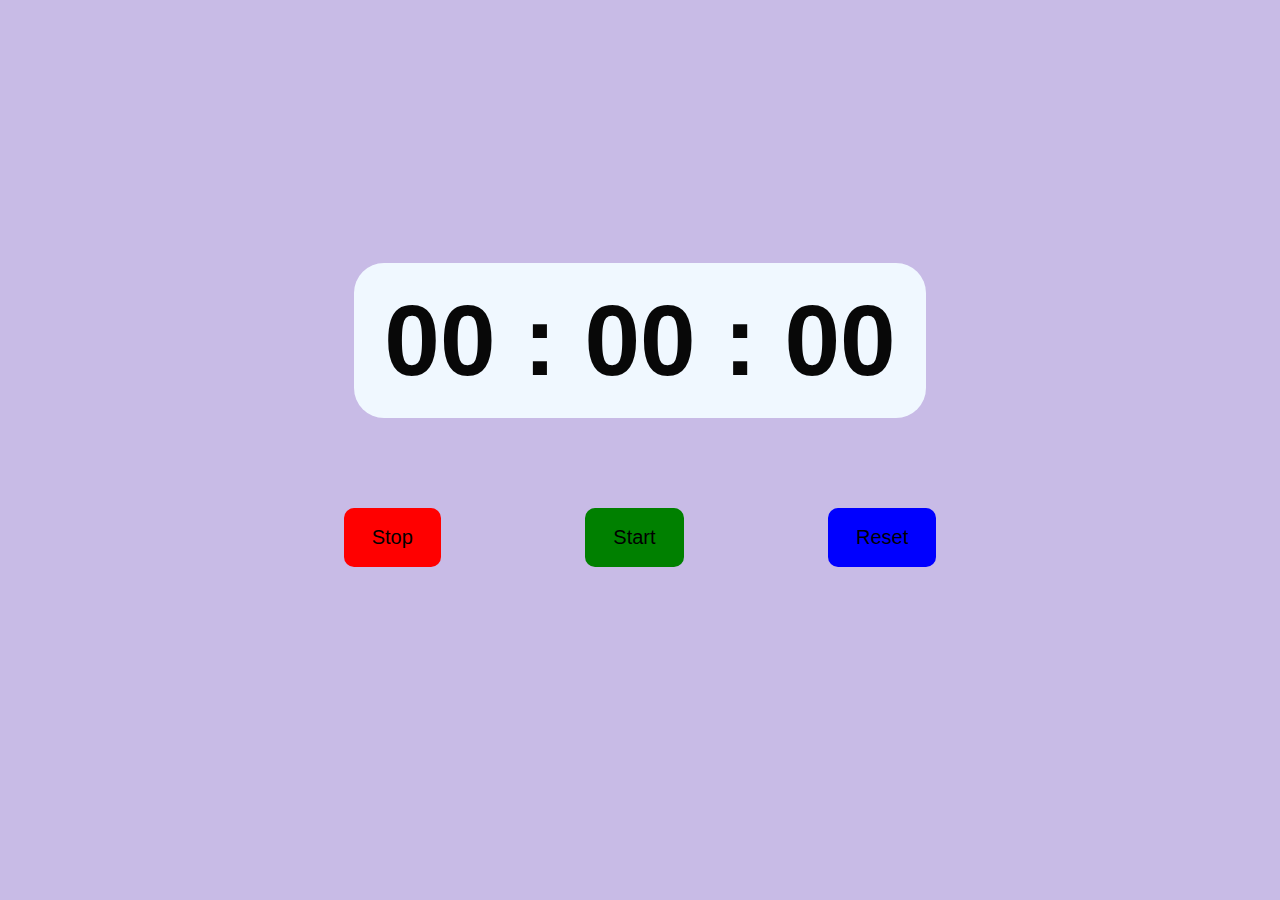
<file: task2 Stopwatch Web Application/index.html>
<!DOCTYPE html>
<html lang="en">
<head>
    <meta charset="UTF-8">
    <meta http-equiv="X-UA-Compatible" content="IE=edge">
    <meta name="viewport" content="width=device-width, initial-scale=1.0">
    <link rel="stylesheet" href="style.css">
    <title>Stopwatch</title>
</head>
<body>
    <div class="stopwatch">
        <div class="timerDisplay">00 : 00 : 00</div>
    </div>

    <div class="buttons">
        <button id="stopBtn" class="btn" style="--clr:red;">Stop</button>

        <button id="startBtn" class="btn" style="--clr:green">Start</button>

        <button id="resetBtn" class="btn" style="--clr:blue">Reset</button>
    </div>

    <script src="script.js"></script>
</body>
</html>
</file>
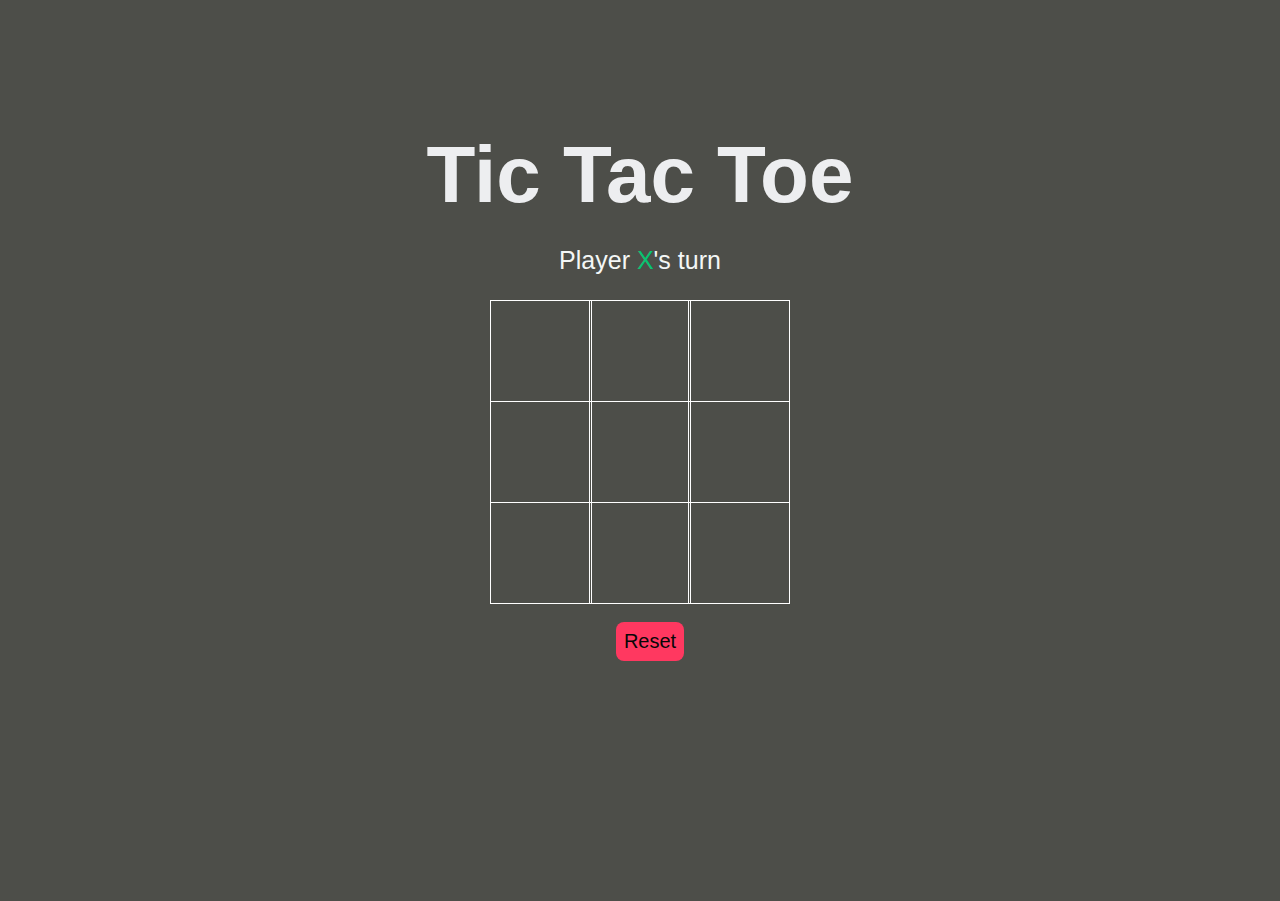
<file: task3 TIC-TAC-TOE Web Application/index.html>
<html lang="en">

<head>
    <meta charset="UTF-8">
    <meta http-equiv="X-UA-Compatible" content="IE=edge">
    <meta name="viewport" content="width=device-width, initial-scale=1.0">
    <link rel="stylesheet" href="style.css">

    <title>Tic-Tac-Toe</title>
</head>

<body>
    <main class="background">
        <section class="title">
            <h1>Tic Tac Toe</h1>
        </section>
        <section class="display">
            Player <span class="display-player playerX">X</span>'s turn
        </section>
        <section class="container">
            <div class="tile"></div>
            <div class="tile"></div>
            <div class="tile"></div>
            <div class="tile"></div>
            <div class="tile"></div>
            <div class="tile"></div>
            <div class="tile"></div>
            <div class="tile"></div>
            <div class="tile"></div>
        </section>
        <section class="display announcer hide"></section>
        <section class="controls">
            <button id="reset">Reset</button>
        </section>
    </main>
</body>
<script src="script.js"></script>

</html>
</file>
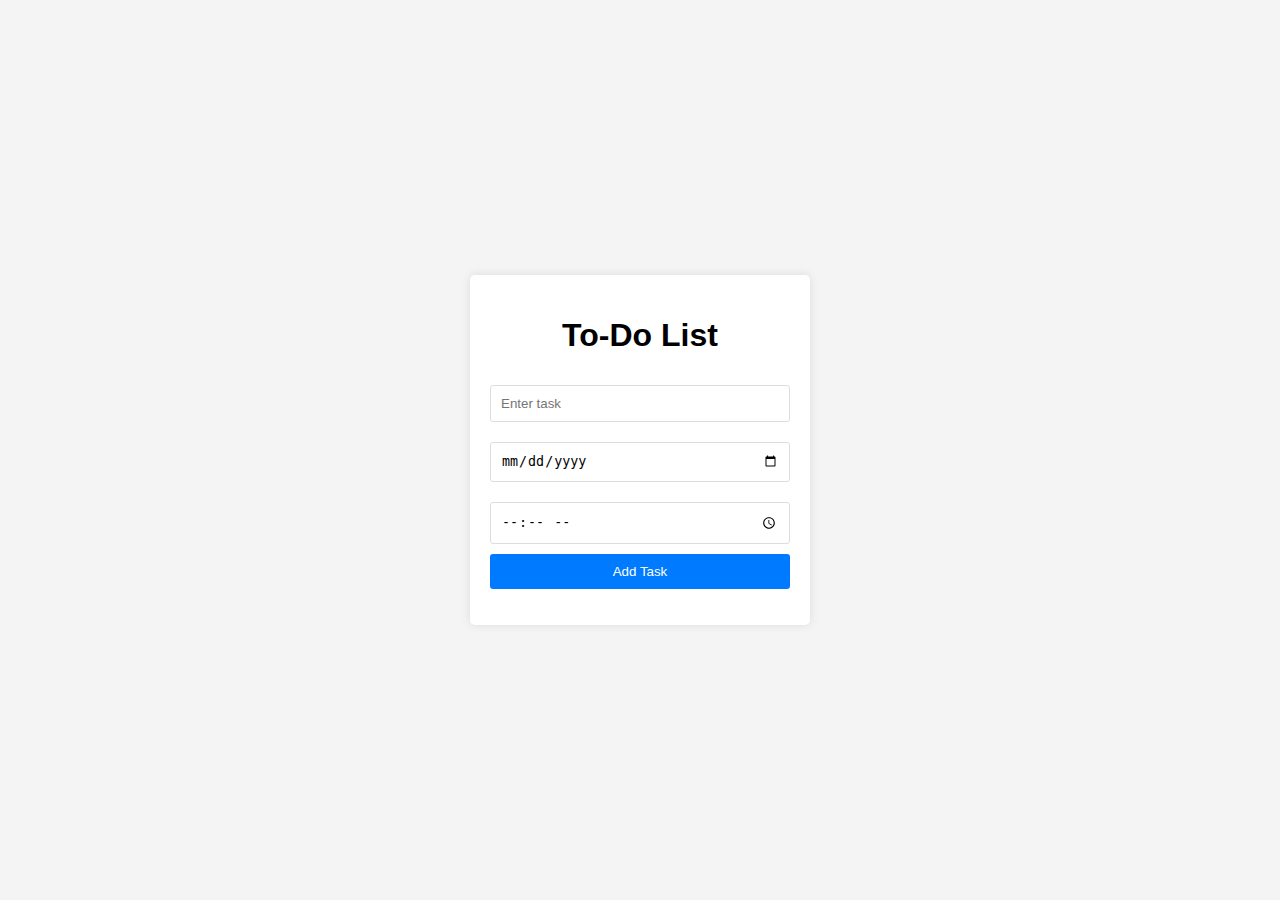
<file: task4 TO-DO Web App/index.html>
<!DOCTYPE html>
<html lang="en">
<head>
    <meta charset="UTF-8">
    <meta name="viewport" content="width=device-width, initial-scale=1.0">
    <title>To-Do Web App</title>
    <link rel="stylesheet" href="style.css">
</head>
<body>
    <div class="container">
        <h1>To-Do List</h1>
        <form id="todoForm">
            <input type="text" id="task" placeholder="Enter task" required>
            <input type="date" id="date" required>
            <input type="time" id="time" required>
            <button type="submit">Add Task</button>
        </form>
        <ul id="taskList"></ul>
    </div>
    <script src="script.js"></script>
</body>
</html>
</file>
<file: task2 Stopwatch Web Application/style.css>
* {
    margin: 0;
    padding: 0;
    box-sizing: border-box;
    font-family: Verdana, Geneva, Tahoma, sans-serif;
}

body {
    background-color: rgb(200, 187, 230);
    color: rgb(8, 8, 8);
    display: flex;
    justify-content: center;
    align-items: center;
    min-height: 100vh;
    flex-direction: column;
}
.Stopwatch{
    background-color: rgb(230, 236, 245);
    padding: 15px 30px;
    border-radius: 30px;

}
.timerDisplay{
    font-size: 100px;
    font-weight: bold;
    background-color: aliceblue;
    padding: 20px 30px;
border-radius: 30px;
}
.buttons{
    margin-top: 20px;
}
.btn{
    font-size: 20px;
    background-color: none;
    border: none;
    color: black;
    background-color: var(--clr);
    padding: 18px 28px;
    border-radius: 10px;
    margin: 70px;
}
</file>
<file: task3 TIC-TAC-TOE Web Application/style.css>
* {
    padding: 0;
    margin: 0;
    font-family: Verdana, Geneva, Tahoma, sans-serif;
}

.background {
    background-color: #4d4e49;
    height: 100vh;
    padding-top: 1px;
}

.title {
    color: rgb(237, 238, 240);
    text-align: center;
    font-size: 40px;
    margin-top: 10%;
}

.display {
    color: rgb(244, 247, 246);
    font-size: 25px;
    text-align: center;
    margin-top: 1em;
    margin-bottom: 1em;
}

.hide {
    display: none;
}

.container {
    margin: 0 auto;
    display: grid;
    grid-template-columns: 33% 33% 33%;
    grid-template-rows: 33% 33% 33%;
    max-width: 300px;

}

.tile {
    border: 1px solid white;
    min-width: 100px;
    min-height: 100px;
    display: flex;
    justify-content: center;
    align-items: center;
    font-size: 50px;
    cursor: pointer;
}

.playerX {
    color: #09C372;
}

.playerO {
    color: #498AFB;
}

.controls {
    display: flex;
    flex-direction: row;
    justify-content: center;
    align-items: center;
    margin-top: 1em;
}

.controls button {
    color: rgb(7, 7, 7);
    padding: 8px;
    border-radius: 8px;
    border: none;
    font-size: 20px;
    margin-left: 1em;
    cursor: pointer;
}

.restart {
    background-color: #498AFB;
}

#reset {
    background-color: #FF3860;
}
</file>
<file: task4 TO-DO Web App/style.css>
body {
    font-family: Arial, sans-serif;
    background-color: #f4f4f4;
    display: flex;
    justify-content: center;
    align-items: center;
    height: 100vh;
    margin: 0;
}

.container {
    background: #fff;
    padding: 20px;
    box-shadow: 0 0 10px rgba(0, 0, 0, 0.1);
    width: 300px;
    border-radius: 5px;
}

h1 {
    text-align: center;
}

form {
    display: flex;
    flex-direction: column;
}

input {
    margin: 10px 0;
    padding: 10px;
    border: 1px solid #ddd;
    border-radius: 3px;
}

button {
    padding: 10px;
    border: none;
    background: #007bff;
    color: white;
    border-radius: 3px;
    cursor: pointer;
}

button:hover {
    background: #0056b3;
}

ul {
    list-style-type: none;
    padding: 0;
}

li {
    padding: 10px;
    border: 1px solid #ddd;
    margin: 10px 0;
    border-radius: 3px;
    display: flex;
    justify-content: space-between;
    align-items: center;
}

li .delete {
    background: #dc3545;
    color: white;
    border: none;
    padding: 5px;
    border-radius: 3px;
    cursor: pointer;
}

li .delete:hover {
    background: #c82333;
}
</file>
